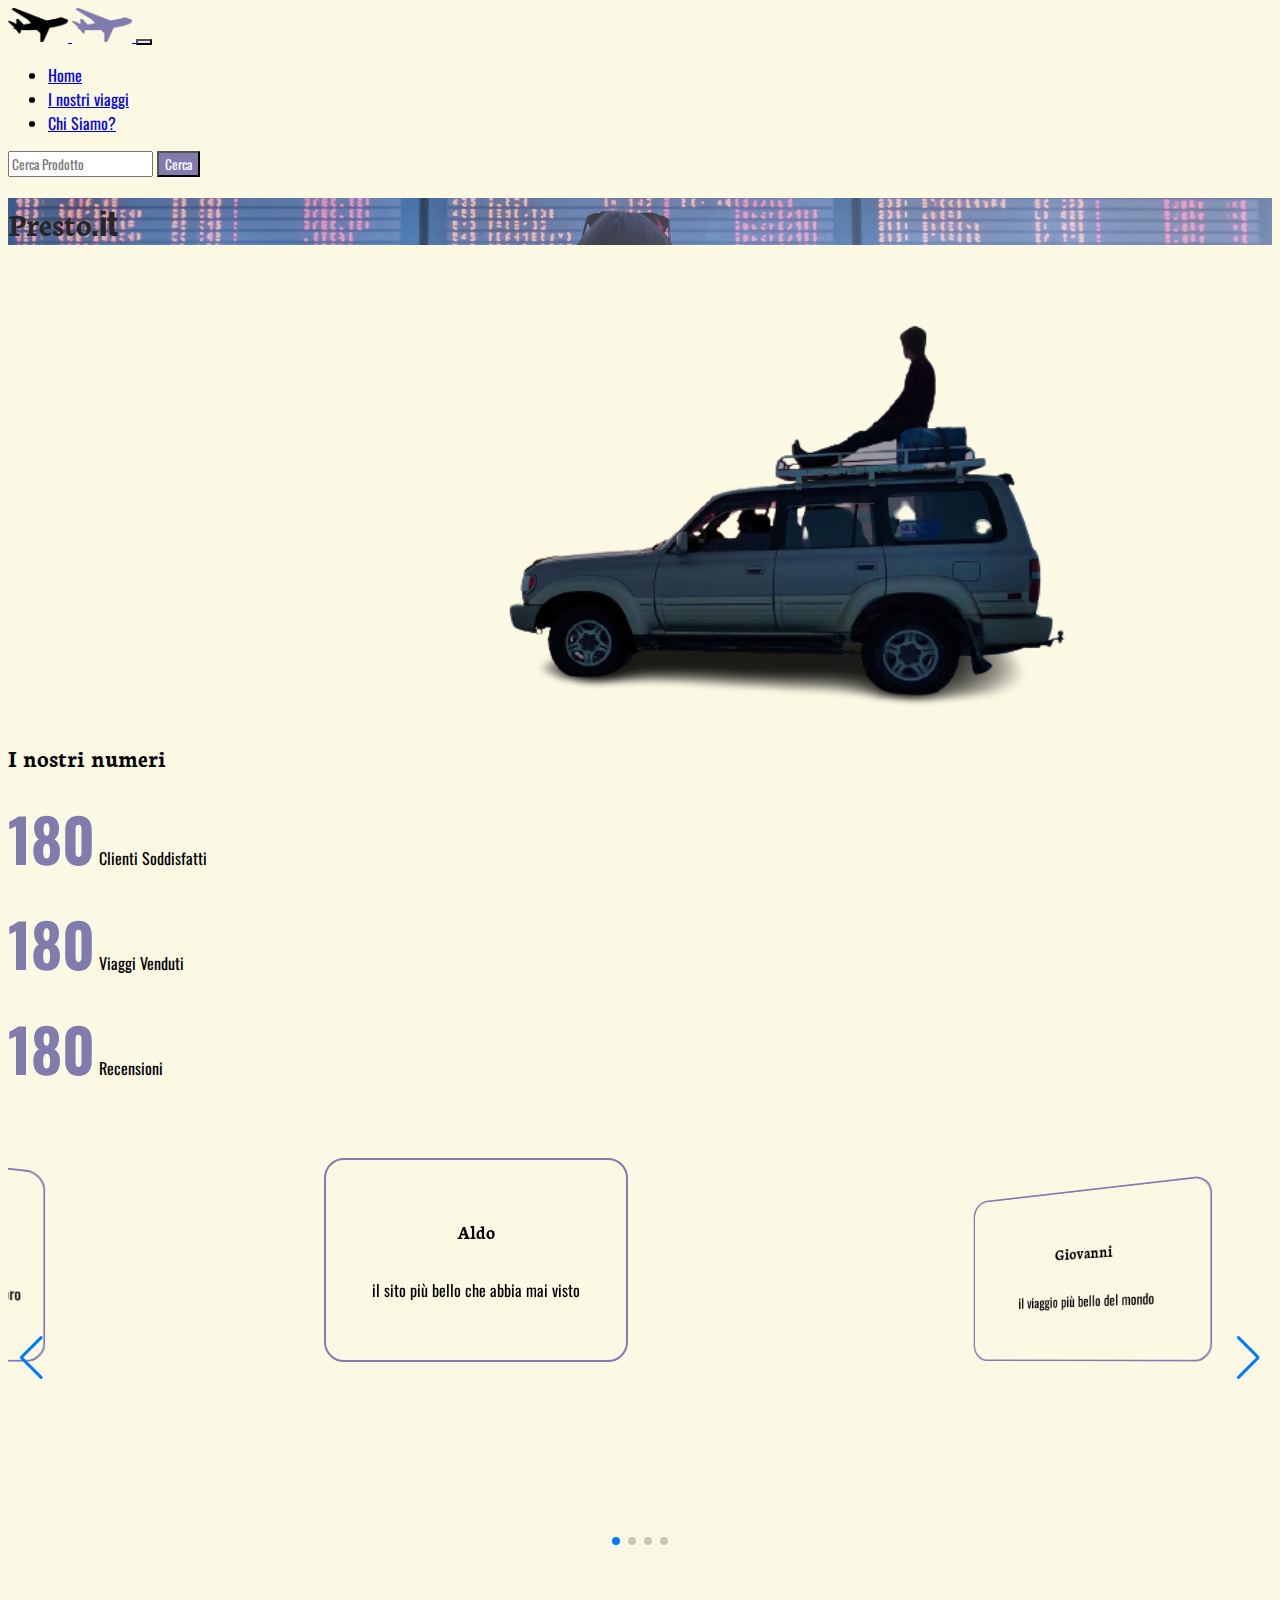
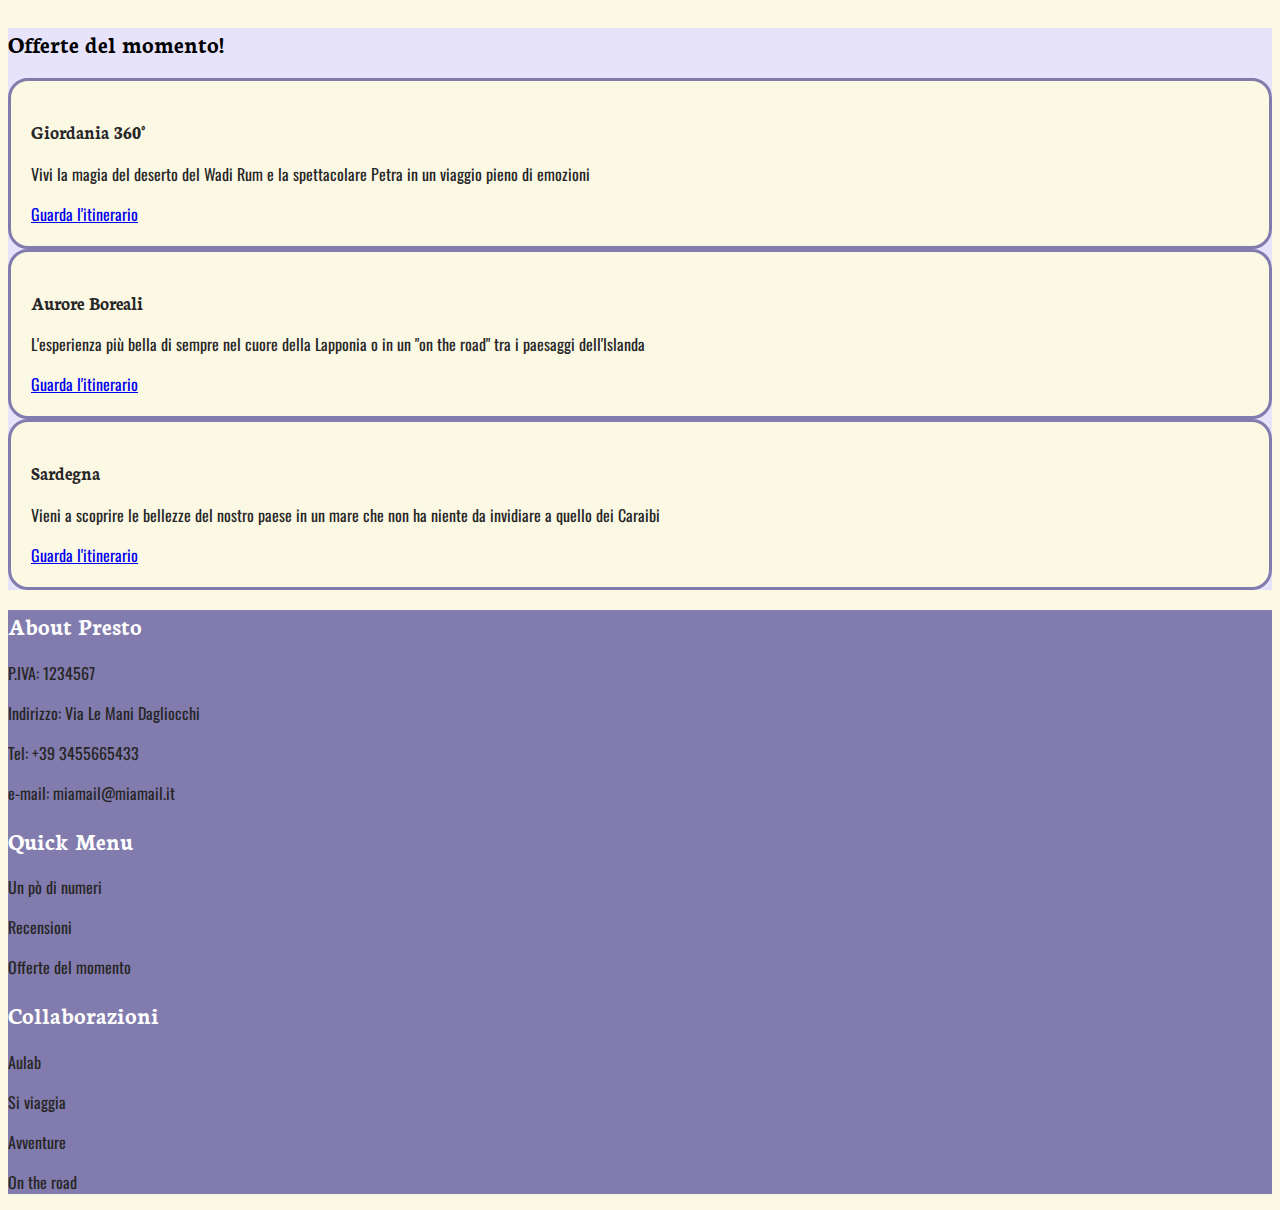
<file: index.html>
<!doctype html>
<html lang="en">
<head>
  <meta charset="utf-8">
  <meta name="viewport" content="width=device-width, initial-scale=1">
  <title>Presto.it</title>
  <link rel="shortcut icon" href="./media/favicon.png" type="image/x-icon">
  
  <!-- SWIPER CDN -->
  <link rel="stylesheet" href="https://cdn.jsdelivr.net/npm/swiper@9/swiper-bundle.min.css"/>
  
  <!-- CDN AOS -->
  <link href="https://unpkg.com/aos@2.3.1/dist/aos.css" rel="stylesheet">
  
  <!-- GOOGLE FONTS CDN -->
  <link rel="preconnect" href="https://fonts.googleapis.com">
  <link rel="preconnect" href="https://fonts.gstatic.com" crossorigin>
  <link href="https://fonts.googleapis.com/css2?family=Neuton:ital,wght@0,200;0,300;0,400;0,700;0,800;1,400&family=Oswald:wght@200;300;400;500;600;700&display=swap" rel="stylesheet">
  
  <!-- CDN FONTAWESOME -->
  <link rel="stylesheet" href="https://cdnjs.cloudflare.com/ajax/libs/font-awesome/6.4.0/css/all.min.css" integrity="sha512-iecdLmaskl7CVkqkXNQ/ZH/XLlvWZOJyj7Yy7tcenmpD1ypASozpmT/E0iPtmFIB46ZmdtAc9eNBvH0H/ZpiBw==" crossorigin="anonymous" referrerpolicy="no-referrer" />
  
  <!-- CSS BOOTSTRAP -->
  <link href="https://cdn.jsdelivr.net/npm/bootstrap@5.3.0-alpha3/dist/css/bootstrap.min.css" rel="stylesheet" integrity="sha384-KK94CHFLLe+nY2dmCWGMq91rCGa5gtU4mk92HdvYe+M/SXH301p5ILy+dN9+nJOZ" crossorigin="anonymous">
  
  <!-- CSS CUSTOM -->
  <link rel="stylesheet" href="./style.css">
  
</head>
<body>
  
  <!-- INIZIO NAVBAR -->
  
  <nav id="mainNavbar" class="navbar navbar-expand-lg bg-transparent fixed-top">
    
    <div class="container-fluid">
      
      <!-- logo A -->
      
      <a class="navbar-brand" href="#" id="logoA">
        
        <img class="logoA" src="./media/favicon.png" alt="loghetto aereoA">
        
      </a>
      
      <!-- logo B -->
      
      <a class="navbar-brand d-none" href="#" id="logoB">
        
        <img class="logoA" src="./media/logoA.png" alt="loghetto aereoA">
        
      </a>
      
      <button class="navbar-toggler background-accentC" type="button" data-bs-toggle="collapse" data-bs-target="#navbarSupportedContent" aria-controls="navbarSupportedContent" aria-expanded="false" aria-label="Toggle navigation">
        
        <i class="fa-solid fa-hand-pointer fa-rotate-180 fa-2x text-secondaryC" id="navIcon"></i>
        
        
      </button>
      
      <div class="collapse navbar-collapse" id="navbarSupportedContent">
        
        <ul class="navbar-nav me-auto mb-2 mb-lg-0">
          
          <li class="nav-item">
            <a class="nav-link" aria-current="page" href="#">Home</a>
          </li>
          
          <li class="nav-item">
            <a class="nav-link" href="./annunci.html">I nostri viaggi</a>
          </li>
          
          <li class="nav-item">
            <a class="nav-link" href="#">Chi Siamo?</a>
          </li>
          
        </ul>
        <form class="d-flex" role="search">
          <input class="form-control me-2" type="search" placeholder="Cerca Prodotto" aria-label="Search">
          <button class="btn btnCustom" type="submit">Cerca</button>
        </form>
      </div>
    </div>
  </nav>
  
  <!-- FINE NAVBAR -->
  
  <!-- INIZIO HEADER -->
  
  <header class="container-fluid">
    <div class="row vh-100 headerCustom align-items-center">
      
      <div class="col-12 text-center">
        
        <h1 data-aos="zoom-out-right" class="display-1 fw-bold text-blackC">Presto<span class="text-warning">.it</span></h1>
        
      </div>
    </div>
  </header>
  
  <!-- FINE HEADER -->
  
  
  <!-- INIZO SECTION AOS -->
  
  <div id="animate" class="divVuoti">
    
  </div>
  
  <section class="container">
    <div class="row my-5">
      
      <div class="col-12 col-md-6">
        
        <img class="img-fluid car" data-aos="fade-left" data-aos-duration="2000" src="./media/traveler.png" alt="traveler kiss">
        
      </div>
      
      <div class="col-12 col-md-6">
        
        <h2 id="h2Test" class="text-center mt-5"> I nostri numeri </h2>
        
        <p class="lead text-center"><span id="first-span" class="increment-numbers d-block">0</span> Clienti Soddisfatti</p>
        <p class="lead text-center"><span id="second-span" class="increment-numbers d-block">0</span> Viaggi Venduti</p>
        <p class="lead text-center"><span id="third-span" class="increment-numbers d-block">0</span> Recensioni</p>
        
      </div>
    </div>
  </section>
  
  <!-- FINE SECTION AOS -->
  
  <!-- SWIPER -->
  
  <div id="aboutUs" class="divVuoti">
    
  </div>
  
  <section class="container my-5 py-5">
    
    <div class="row justify-content-center">
      
      <div class="col-12 col-md-8">
        
        <!-- Slider main container -->
        <div class="swiper">
          
          <!-- Additional required wrapper -->
          <div class="swiper-wrapper">
            
            <!-- Slides -->
            
            
          </div>
          
          <!-- If we need pagination -->
          <div class="swiper-pagination"></div>
          
          <!-- If we need navigation buttons -->
          <div class="swiper-button-prev">

          </div>
            <div class="swiper-button-next">

            </div>
            
            <!-- If we need scrollbar -->
            <!-- <div class="swiper-scrollbar"></div> -->
        </div>
          
          
          
      </div>
        
    </div>
    </section>
    
    <!-- INZIO MOUSE ENTER -->
    
    <div id="mouseEnter" class="divVuoti">
      
    </div>
    <section class="container-fluid background-accentC my-5 py-5" >
      
      <div class="container">
        
        <div class="row justify-content-evenly">
          
          <h2 class="display-3 text-center">Offerte del momento!</h2>
          
          <div class="col-12 col-md-3 col-custom my-3 deserto">
            
            <i class="fa-solid fa-3x text-secondaryC"></i>
            <h3>Giordania 360°</h3>
            <p>Vivi la magia del deserto del Wadi Rum e la spettacolare Petra in un viaggio pieno di emozioni</p>
            <a href="https://archeologia.davideontheroad.com/it_IT/tab/38906_le-meraviglie-ed-il-magico-deserto.html" target="_blank" class="btn btn-danger text-light d-flex justify-content-center">Guarda l'itinerario</a>
            
          </div>
          
          <div class="col-12 col-md-3 col-custom my-3 aurora">
            
            <i class="fa-solid fa-3x text-secondaryC"></i>
            <h3>Aurore Boreali</h3>
            <p>L'esperienza più bella di sempre nel cuore della Lapponia o in un "on the road" tra i paesaggi dell'Islanda</p>
            <a href="https://auroraboreale.davideontheroad.com/it_IT/tab/32692_meravigliose-aurore-boreali-in-4x4-viaggio-fly-drive-invernale.html" target="_blank" class="btn btn-danger text-light d-flex justify-content-center">Guarda l'itinerario</a>
            
          </div>
          
          <div class="col-12 col-md-3 col-custom my-3 mare">
            
            <i class="fa-solid fa-3x text-secondaryC"></i>
            <h3>Sardegna</h3>
            <p>Vieni a scoprire le bellezze del nostro paese in un mare che non ha niente da invidiare a quello dei Caraibi</p>
            <a href="https://sardegna.davideontheroad.com/it_IT/tab/8830_marina-rey-beach-resort-con-nave-inclusa.html" target="_blank" class="btn btn-danger text-light d-flex justify-content-center">Guarda l'itinerario</a>
            
          </div>
          
        </div>
        
      </div>
      
    </section>
    
    
    <!-- INIZIO FOOTER -->
    
    <footer class="container-fluid mt-5 py-5 background-secondaryC text-blackC">
      
      <div class="container">
        
        <div class="row min-h">
          
          <div class="col-12 col-md-4 text-center my-3">
            
            <h2 class="text-whiteC">About Presto</h2>
            <p>P.IVA: 1234567</p>
            <p>Indirizzo: Via Le Mani Dagliocchi</p>
            <p>Tel: +39 3455665433</p>
            <p>e-mail: miamail@miamail.it</p>
            
            <div class="d-flex justify-content-center">
              
              <i class="fa-brands fa-facebook fa-1x"></i>
              <i class="fa-brands fa-instagram mx-3 fa-1x"></i>
              <i class="fa-brands fa-linkedin fa-1x"></i>
              
            </div>
            
            
          </div>
          
          <div class="col-12 col-md-4 text-center my-3">
            
            <h2 class="text-whiteC">Quick Menu</h2>
            <a href="#animate" class="footer-link"><p>Un pò di numeri</p></a>
            <a href="#aboutUs" class="footer-link"><p>Recensioni</p></a>
            <a href="#mouseEnter" class="footer-link"><p>Offerte del momento</p></a>
            
          </div>
          
          
          <div class="col-12 col-md-4 text-center my-3">
            
            <h2 class="text-whiteC">Collaborazioni</h2>
            <p>Aulab</p>
            <p>Si viaggia</p>
            <p>Avventure</p>
            <p>On the road</p> 
            
          </div>
          
        </div>
        
      </div>
      
    </footer>
    
    
    
    <!-- JS BOOTSTRAP -->
    <script src="https://cdn.jsdelivr.net/npm/bootstrap@5.3.0-alpha3/dist/js/bootstrap.bundle.min.js" integrity="sha384-ENjdO4Dr2bkBIFxQpeoTz1HIcje39Wm4jDKdf19U8gI4ddQ3GYNS7NTKfAdVQSZe" crossorigin="anonymous"></script>
    
    <!-- JS AOS -->
    <script src="https://unpkg.com/aos@2.3.1/dist/aos.js"></script>
    
    <!-- INIZIALIZZO AOS -->
    <script>
      AOS.init();
    </script>
    
    <!-- SWIPER CDN -->
    <script src="https://cdn.jsdelivr.net/npm/swiper@9/swiper-bundle.min.js"></script>
    
    
    <!-- JS INTERNO CUSTOM -->
    <script>
      
      // recensioni
      
      let reviews = [
      
      {name : 'Aldo', quote : `il sito più bello che abbia mai visto`, vote : 5},
      {name : 'Giovanni', quote : `il viaggio più bello del mondo`, vote : 4},
      {name : 'Giacomo', quote : `Viaggi spettacolari e veramente professionali`, vote : 3},
      {name : 'Pdor', quote : `Sono i più bravi e il quinto viaggio con loro`, vote : 4},
      
      
      ];
      
      // catturo lo swiper wrapper
      
      let swiperWrapper = document.querySelector('.swiper-wrapper');
      
      // per ogni elemento dell'array di oggetti reviews..
      
      reviews.forEach( (recensione)=>{
        
        // mi creo il tag div, con createElement
        
        let div = document.createElement('div');
        
        // assegno le classi con classList.add al div creato
        
        div.classList.add('swiper-slide' , 'd-flex' , 'align-items-center' , 'justify-content-center');
        
        // riempio il div, con innerHTML
        // attenzione a modificare con la sintassi ${} con i parametri reali che ci serve visualizzare sul browser, prendendoli dall'array di oggetti.
        
        div.innerHTML = `
        
        <div class="card-custom">
          <h3>${recensione.name}</h3>
          <p class="text-center p-2">
            ${recensione.quote}
          </p>
          <div class="d-flex">
            ${createStars(recensione.vote)}
          </div>
        </div>
        
        `;
        
        // appendo il figlio div, al wrapper papà catturato precedentemente
        
        swiperWrapper.appendChild(div);
        
        
      } )
      
      
      // funzione crea stelline di Hokuto
      
      function createStars(fullStars){
        
        
        let final = '';
        
        for(let i = 1; i <=5; i++){
          
          
          // senza decrementatore mettere fullStars >= i
          // con decrementatore mettere fullStars > 0
          if(fullStars >= i){
            
            
            final += `<i class="fa-solid fa-star"></i>`;
            
            
            // decrementatore
            // fullStars--
            
            
          } else {
            
            
            final += `<i class="fa-regular fa-star"></i>`;
            
            
          }
          
          
        }
        
        return final;
        
      }
      
      
      // inizializzazione swiper
      
      const swiper = new Swiper('.swiper', {
        // Optional parameters
        direction: 'horizontal',
        loop: true,
        
        // EFFECT
        effect: "coverflow",
        grabCursor: true,
        centeredSlides: true,
        slidesPerView: 1,
        coverflowEffect: {
          rotate: 50,
          stretch: 0,
          depth: 100,
          modifier: 1,
          slideShadows: false,
        },
        
        // breakpoints
        breakpoints: {
          640: {
            slidesPerView: 2,
            // spaceBetween: 20,
          },
        },
        
        // Autoplay
        autoplay: {
          delay: 1000,
          disableOnInteraction: false,
        },
        
        
        // If we need pagination
        pagination: {
          el: '.swiper-pagination',
        },
        
        // Navigation arrows
        navigation: {
          nextEl: '.swiper-button-next',
          prevEl: '.swiper-button-prev',
        },
        
        // And if we need scrollbar
        // scrollbar: {
          //   el: '.swiper-scrollbar',
          // },
        });
        
        
      </script>
      
      <!-- JS ESTERNO CUSTOM -->
      <script defer src="./main.js"></script>
      
</body>
</html>
</file>
<file: style.css>
/* per evitare lo scroll */

body{

    overflow-x: hidden;
    background-color: var(--primary);

}

/* setting fonts */


*{
    font-family: 'Oswald', sans-serif;
  
}



h1, h2, h3{
    font-family: 'Neuton', serif;
}



/* setting colori */

:root{

    --primary : rgb(251, 248, 228);
    --secondary : rgb(130, 123, 173);
    --accent : rgb(230, 227, 250);
    --whiteCustom : #FEFEFE ;
    --blackCustom : #272626;
}

/* classi colore */

.text-primaryC{

    color: var(--primary);

}

.text-secondaryC{

    color: var(--secondary);

}

.text-accentC{

    color: var(--accent);

}

.text-whiteC{

    color: var(--whiteCustom);

}

.text-blackC{

    color: var(--blackCustom);

}

/* classi colore background */

.background-primaryC{

    background-color: var(--primary);

}

.background-secondaryC{

    background-color: var(--secondary);

}

.background-accentC{

    background-color: var(--accent);

}

.background-whiteC{

    background-color: var(--whiteCustom);

}

.background-blackC{

    background-color: var(--blackCustom);

}

/* Header */

.headerCustom{

    background: linear-gradient(145deg, rgba(36, 36, 36, 0.222), rgba(230, 227, 250, 0.694)), url('./media/header.jpg');
    background-position: center;
    background-size: cover;
    background-repeat: no-repeat;
    background-attachment: fixed;

}

.car{

    height: 400px;
}

/* navbar */

.btnCustom{

    background-color: var(--secondary);
    color: var(--whiteCustom);
    transition: 0.4s;

}

.btnCustom:hover{

    background-color: var(--accent);
    color: var(--blackCustom);
}

.logoA{
    width: 60px;
}

#navIcon{
    transition: 0.5s;
}

#mainNavbar{
    transition: 0.4s;
    /* height: 60px; */
}


/* SEZIONE AOS */

.increment-numbers{

    font-size: 60px;
    color: var(--secondary);
    font-weight: 900;

}

/* SEZIONE SWIPER */

.swiper {
    /* width: 600px; */
    height: 400px;
  }

.card-custom{

    height: 200px;
    width: 300px;
    border: 2px solid var(--secondary);
    border-radius: 20px;

    display: flex;
    flex-direction: column;
    align-items: center;
    justify-content: center;

    /* text-align:justify;
    text-justify:newspaper; */

}

/* SEZIONE MOUSE ENTER */

.col-custom{

    border: 3px solid var(--secondary);
    border-radius: 20px;
    background-color: var(--primary);
    color: var(--blackCustom);
    padding: 20px;

    transition: 0.4s;

}

.col-custom:hover{

    background-color: var(--blackCustom);
    color: var(--primary);
    transform: scale(1.2);


}

/* media query per scalare in maniera più piccola da cellulari, le card col camioncino */

@media screen and (max-width: 900px) {

    .col-custom:hover{

        transform: scale(0.9);
    
    }
    
}

/* footer */

.min-h{

    min-height: 50px;

}

.footer-link{

    text-decoration: none;
    color: var(--blackCustom);

}

.footer-link:hover{

    color: var(--whiteCustom);

}

.divVuoti{
    height: 50px;
}

/* pagina annunci */

/* cards annunci */

.announcement-card{

    min-height: 300px;
    border: 2px solid var(--secondary);
    border-radius: 20px;

    display: flex;
    flex-direction: column;
    justify-content: space-evenly;
    align-items: center;

}


/* input */

.inputNumber{

    color: var(--secondary);
    font-size : 20px;
    font-weight:900;

}

/* immagine nelle card, pagina annunci */

.img-card-custom{

    height: 150px;
    border-radius: 50%;
    width: 150px;


}

/* Pagina chi siamo */

.circle{

    height: 400px;
    width: 400px;
    border-radius: 50%;
    border: 2px dashed var(--secondary);

    display: flex;
    justify-content: center;
    align-items: center;

    position: relative;

}

.opener{

    height: 80px;
    width: 80px;
    border-radius: 50%;
    border: 2px solid var(--blackCustom);

    display: flex;
    justify-content: center;
    align-items: center;

    position: absolute;
    z-index: 1;
    background-color: var(--accent);
    cursor: pointer;
}

.moved{
    height: 80px;
    width: 80px;
    border-radius: 50%;
    border: 2px solid var(--blackCustom);

    position: absolute;

    transition: 1s;

    /* background-image: url('./media/Davide.jpg'); */
    background-size: cover;
    background-color: var(--accent);
    cursor: pointer;
}



/* teacher card */

.teacher-card{

    height: 350px ;
    width: 250px ;

    border-radius: 20px;
    border: 2px solid var(--secondary);

    box-shadow: 2px 0px 0px 2px var(--accent);
    /* background-image: url('./media/Davide.jpg'); */
    background-size: 100%;
    background-position: center;
    background-repeat: no-repeat;

    display: flex;
    flex-direction: column;
    align-items: center;
    justify-content: space-between;


}

.aurora{

    background-image: url(https://etcdn.net/thumbnails/36105/it-reykjavik-weekend-lungo-a-caccia-dellaurora-boreale-62503.jpg);
    background-size: cover;
}

.deserto{

    background-image: url(https://etcdn.net/thumbnails/38906/it-amman-le-meraviglie-ed-il-magico-deserto-7817b.jpg);
    background-size: cover;

}

.mare{

    background-image: url(https://etcdn.net/thumbnails/3598/it-muravera-costa-rei-veraclub-suneva-golf-village-5ca5f.jpg);
    background-size: cover;

}
</file>
